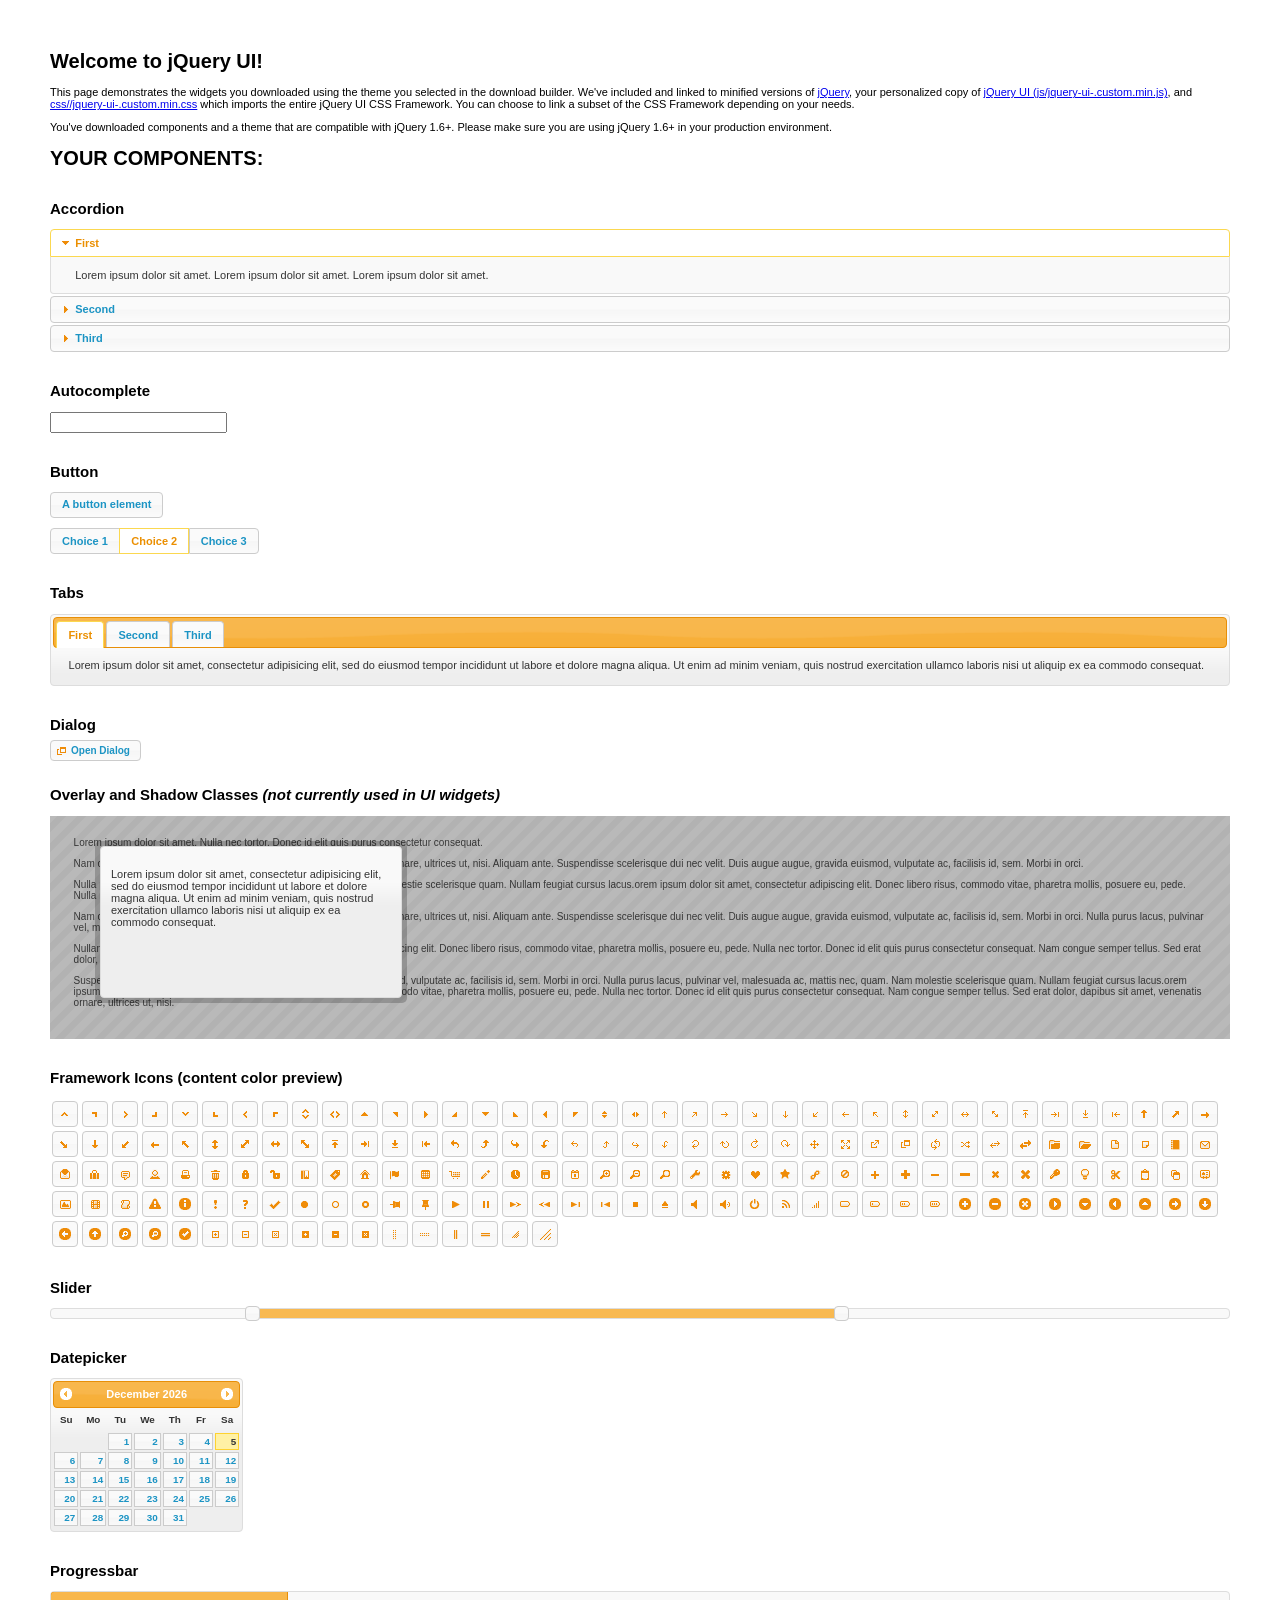
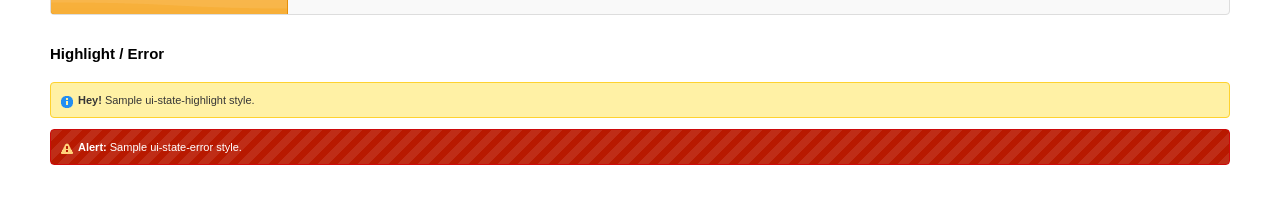
<file: SwishSwishForce/src/staticresources/jquery_ui_zip/index.html>
<!doctype html>
<html lang="us">
<head>
	<meta charset="utf-8">
	<title>jQuery UI Example Page</title>
	<link href="css/ui-lightness/jquery-ui-1.9.2.custom.css" rel="stylesheet">
	<script src="js/jquery-1.8.3.js"></script>
	<script src="js/jquery-ui-1.9.2.custom.js"></script>
	<script>
	$(function() {
		
		$( "#accordion" ).accordion();
		

		
		var availableTags = [
			"ActionScript",
			"AppleScript",
			"Asp",
			"BASIC",
			"C",
			"C++",
			"Clojure",
			"COBOL",
			"ColdFusion",
			"Erlang",
			"Fortran",
			"Groovy",
			"Haskell",
			"Java",
			"JavaScript",
			"Lisp",
			"Perl",
			"PHP",
			"Python",
			"Ruby",
			"Scala",
			"Scheme"
		];
		$( "#autocomplete" ).autocomplete({
			source: availableTags
		});
		

		
		$( "#button" ).button();
		$( "#radioset" ).buttonset();
		

		
		$( "#tabs" ).tabs();
		

		
		$( "#dialog" ).dialog({
			autoOpen: false,
			width: 400,
			buttons: [
				{
					text: "Ok",
					click: function() {
						$( this ).dialog( "close" );
					}
				},
				{
					text: "Cancel",
					click: function() {
						$( this ).dialog( "close" );
					}
				}
			]
		});

		// Link to open the dialog
		$( "#dialog-link" ).click(function( event ) {
			$( "#dialog" ).dialog( "open" );
			event.preventDefault();
		});
		

		
		$( "#datepicker" ).datepicker({
			inline: true
		});
		

		
		$( "#slider" ).slider({
			range: true,
			values: [ 17, 67 ]
		});
		

		
		$( "#progressbar" ).progressbar({
			value: 20
		});
		

		// Hover states on the static widgets
		$( "#dialog-link, #icons li" ).hover(
			function() {
				$( this ).addClass( "ui-state-hover" );
			},
			function() {
				$( this ).removeClass( "ui-state-hover" );
			}
		);
	});
	</script>
	<style>
	body{
		font: 62.5% "Trebuchet MS", sans-serif;
		margin: 50px;
	}
	.demoHeaders {
		margin-top: 2em;
	}
	#dialog-link {
		padding: .4em 1em .4em 20px;
		text-decoration: none;
		position: relative;
	}
	#dialog-link span.ui-icon {
		margin: 0 5px 0 0;
		position: absolute;
		left: .2em;
		top: 50%;
		margin-top: -8px;
	}
	#icons {
		margin: 0;
		padding: 0;
	}
	#icons li {
		margin: 2px;
		position: relative;
		padding: 4px 0;
		cursor: pointer;
		float: left;
		list-style: none;
	}
	#icons span.ui-icon {
		float: left;
		margin: 0 4px;
	}
	.fakewindowcontain .ui-widget-overlay {
		position: absolute;
	}
	</style>
</head>
<body>

<h1>Welcome to jQuery UI!</h1>

<div class="ui-widget">
	<p>This page demonstrates the widgets you downloaded using the theme you selected in the download builder. We've included and linked to minified versions of <a href="js/jquery-1.8.3.js">jQuery</a>, your personalized copy of <a href="js/jquery-ui-.custom.min.js">jQuery UI (js/jquery-ui-.custom.min.js)</a>, and <a href="css//jquery-ui-.custom.min.css">css//jquery-ui-.custom.min.css</a> which imports the entire jQuery UI CSS Framework. You can choose to link a subset of the CSS Framework depending on your needs. </p>
	<p>You've downloaded components and a theme that are compatible with jQuery 1.6+. Please make sure you are using jQuery 1.6+ in your production environment.</p>
</div>

<h1>YOUR COMPONENTS:</h1>


<!-- Accordion -->
<h2 class="demoHeaders">Accordion</h2>
<div id="accordion">
	<h3>First</h3>
	<div>Lorem ipsum dolor sit amet. Lorem ipsum dolor sit amet. Lorem ipsum dolor sit amet.</div>
	<h3>Second</h3>
	<div>Phasellus mattis tincidunt nibh.</div>
	<h3>Third</h3>
	<div>Nam dui erat, auctor a, dignissim quis.</div>
</div>



<!-- Autocomplete -->
<h2 class="demoHeaders">Autocomplete</h2>
<div>
	<input id="autocomplete" title="type &quot;a&quot;">
</div>



<!-- Button -->
<h2 class="demoHeaders">Button</h2>
<button id="button">A button element</button>
<form style="margin-top: 1em;">
	<div id="radioset">
		<input type="radio" id="radio1" name="radio"><label for="radio1">Choice 1</label>
		<input type="radio" id="radio2" name="radio" checked="checked"><label for="radio2">Choice 2</label>
		<input type="radio" id="radio3" name="radio"><label for="radio3">Choice 3</label>
	</div>
</form>



<!-- Tabs -->
<h2 class="demoHeaders">Tabs</h2>
<div id="tabs">
	<ul>
		<li><a href="#tabs-1">First</a></li>
		<li><a href="#tabs-2">Second</a></li>
		<li><a href="#tabs-3">Third</a></li>
	</ul>
	<div id="tabs-1">Lorem ipsum dolor sit amet, consectetur adipisicing elit, sed do eiusmod tempor incididunt ut labore et dolore magna aliqua. Ut enim ad minim veniam, quis nostrud exercitation ullamco laboris nisi ut aliquip ex ea commodo consequat.</div>
	<div id="tabs-2">Phasellus mattis tincidunt nibh. Cras orci urna, blandit id, pretium vel, aliquet ornare, felis. Maecenas scelerisque sem non nisl. Fusce sed lorem in enim dictum bibendum.</div>
	<div id="tabs-3">Nam dui erat, auctor a, dignissim quis, sollicitudin eu, felis. Pellentesque nisi urna, interdum eget, sagittis et, consequat vestibulum, lacus. Mauris porttitor ullamcorper augue.</div>
</div>



<!-- Dialog NOTE: Dialog is not generated by UI in this demo so it can be visually styled in themeroller-->
<h2 class="demoHeaders">Dialog</h2>
<p><a href="#" id="dialog-link" class="ui-state-default ui-corner-all"><span class="ui-icon ui-icon-newwin"></span>Open Dialog</a></p>

<h2 class="demoHeaders">Overlay and Shadow Classes <em>(not currently used in UI widgets)</em></h2>
<div style="position: relative; width: 96%; height: 200px; padding:1% 2%; overflow:hidden;" class="fakewindowcontain">
	<p>Lorem ipsum dolor sit amet,  Nulla nec tortor. Donec id elit quis purus consectetur consequat. </p><p>Nam congue semper tellus. Sed erat dolor, dapibus sit amet, venenatis ornare, ultrices ut, nisi. Aliquam ante. Suspendisse scelerisque dui nec velit. Duis augue augue, gravida euismod, vulputate ac, facilisis id, sem. Morbi in orci. </p><p>Nulla purus lacus, pulvinar vel, malesuada ac, mattis nec, quam. Nam molestie scelerisque quam. Nullam feugiat cursus lacus.orem ipsum dolor sit amet, consectetur adipiscing elit. Donec libero risus, commodo vitae, pharetra mollis, posuere eu, pede. Nulla nec tortor. Donec id elit quis purus consectetur consequat. </p><p>Nam congue semper tellus. Sed erat dolor, dapibus sit amet, venenatis ornare, ultrices ut, nisi. Aliquam ante. Suspendisse scelerisque dui nec velit. Duis augue augue, gravida euismod, vulputate ac, facilisis id, sem. Morbi in orci. Nulla purus lacus, pulvinar vel, malesuada ac, mattis nec, quam. Nam molestie scelerisque quam. </p><p>Nullam feugiat cursus lacus.orem ipsum dolor sit amet, consectetur adipiscing elit. Donec libero risus, commodo vitae, pharetra mollis, posuere eu, pede. Nulla nec tortor. Donec id elit quis purus consectetur consequat. Nam congue semper tellus. Sed erat dolor, dapibus sit amet, venenatis ornare, ultrices ut, nisi. Aliquam ante. </p><p>Suspendisse scelerisque dui nec velit. Duis augue augue, gravida euismod, vulputate ac, facilisis id, sem. Morbi in orci. Nulla purus lacus, pulvinar vel, malesuada ac, mattis nec, quam. Nam molestie scelerisque quam. Nullam feugiat cursus lacus.orem ipsum dolor sit amet, consectetur adipiscing elit. Donec libero risus, commodo vitae, pharetra mollis, posuere eu, pede. Nulla nec tortor. Donec id elit quis purus consectetur consequat. Nam congue semper tellus. Sed erat dolor, dapibus sit amet, venenatis ornare, ultrices ut, nisi. </p>

	<!-- ui-dialog -->
	<div class="ui-overlay"><div class="ui-widget-overlay"></div><div class="ui-widget-shadow ui-corner-all" style="width: 302px; height: 152px; position: absolute; left: 50px; top: 30px;"></div></div>
	<div style="position: absolute; width: 280px; height: 130px;left: 50px; top: 30px; padding: 10px;" class="ui-widget ui-widget-content ui-corner-all">
		<div class="ui-dialog-content ui-widget-content" style="background: none; border: 0;">
			<p>Lorem ipsum dolor sit amet, consectetur adipisicing elit, sed do eiusmod tempor incididunt ut labore et dolore magna aliqua. Ut enim ad minim veniam, quis nostrud exercitation ullamco laboris nisi ut aliquip ex ea commodo consequat.</p>
		</div>
	</div>

</div>

<!-- ui-dialog -->
<div id="dialog" title="Dialog Title">
	<p>Lorem ipsum dolor sit amet, consectetur adipisicing elit, sed do eiusmod tempor incididunt ut labore et dolore magna aliqua. Ut enim ad minim veniam, quis nostrud exercitation ullamco laboris nisi ut aliquip ex ea commodo consequat.</p>
</div>



<h2 class="demoHeaders">Framework Icons (content color preview)</h2>
<ul id="icons" class="ui-widget ui-helper-clearfix">
	<li class="ui-state-default ui-corner-all" title=".ui-icon-carat-1-n"><span class="ui-icon ui-icon-carat-1-n"></span></li>
	<li class="ui-state-default ui-corner-all" title=".ui-icon-carat-1-ne"><span class="ui-icon ui-icon-carat-1-ne"></span></li>
	<li class="ui-state-default ui-corner-all" title=".ui-icon-carat-1-e"><span class="ui-icon ui-icon-carat-1-e"></span></li>
	<li class="ui-state-default ui-corner-all" title=".ui-icon-carat-1-se"><span class="ui-icon ui-icon-carat-1-se"></span></li>
	<li class="ui-state-default ui-corner-all" title=".ui-icon-carat-1-s"><span class="ui-icon ui-icon-carat-1-s"></span></li>
	<li class="ui-state-default ui-corner-all" title=".ui-icon-carat-1-sw"><span class="ui-icon ui-icon-carat-1-sw"></span></li>
	<li class="ui-state-default ui-corner-all" title=".ui-icon-carat-1-w"><span class="ui-icon ui-icon-carat-1-w"></span></li>
	<li class="ui-state-default ui-corner-all" title=".ui-icon-carat-1-nw"><span class="ui-icon ui-icon-carat-1-nw"></span></li>
	<li class="ui-state-default ui-corner-all" title=".ui-icon-carat-2-n-s"><span class="ui-icon ui-icon-carat-2-n-s"></span></li>
	<li class="ui-state-default ui-corner-all" title=".ui-icon-carat-2-e-w"><span class="ui-icon ui-icon-carat-2-e-w"></span></li>
	<li class="ui-state-default ui-corner-all" title=".ui-icon-triangle-1-n"><span class="ui-icon ui-icon-triangle-1-n"></span></li>
	<li class="ui-state-default ui-corner-all" title=".ui-icon-triangle-1-ne"><span class="ui-icon ui-icon-triangle-1-ne"></span></li>
	<li class="ui-state-default ui-corner-all" title=".ui-icon-triangle-1-e"><span class="ui-icon ui-icon-triangle-1-e"></span></li>
	<li class="ui-state-default ui-corner-all" title=".ui-icon-triangle-1-se"><span class="ui-icon ui-icon-triangle-1-se"></span></li>
	<li class="ui-state-default ui-corner-all" title=".ui-icon-triangle-1-s"><span class="ui-icon ui-icon-triangle-1-s"></span></li>
	<li class="ui-state-default ui-corner-all" title=".ui-icon-triangle-1-sw"><span class="ui-icon ui-icon-triangle-1-sw"></span></li>
	<li class="ui-state-default ui-corner-all" title=".ui-icon-triangle-1-w"><span class="ui-icon ui-icon-triangle-1-w"></span></li>
	<li class="ui-state-default ui-corner-all" title=".ui-icon-triangle-1-nw"><span class="ui-icon ui-icon-triangle-1-nw"></span></li>
	<li class="ui-state-default ui-corner-all" title=".ui-icon-triangle-2-n-s"><span class="ui-icon ui-icon-triangle-2-n-s"></span></li>
	<li class="ui-state-default ui-corner-all" title=".ui-icon-triangle-2-e-w"><span class="ui-icon ui-icon-triangle-2-e-w"></span></li>
	<li class="ui-state-default ui-corner-all" title=".ui-icon-arrow-1-n"><span class="ui-icon ui-icon-arrow-1-n"></span></li>
	<li class="ui-state-default ui-corner-all" title=".ui-icon-arrow-1-ne"><span class="ui-icon ui-icon-arrow-1-ne"></span></li>
	<li class="ui-state-default ui-corner-all" title=".ui-icon-arrow-1-e"><span class="ui-icon ui-icon-arrow-1-e"></span></li>
	<li class="ui-state-default ui-corner-all" title=".ui-icon-arrow-1-se"><span class="ui-icon ui-icon-arrow-1-se"></span></li>
	<li class="ui-state-default ui-corner-all" title=".ui-icon-arrow-1-s"><span class="ui-icon ui-icon-arrow-1-s"></span></li>
	<li class="ui-state-default ui-corner-all" title=".ui-icon-arrow-1-sw"><span class="ui-icon ui-icon-arrow-1-sw"></span></li>
	<li class="ui-state-default ui-corner-all" title=".ui-icon-arrow-1-w"><span class="ui-icon ui-icon-arrow-1-w"></span></li>
	<li class="ui-state-default ui-corner-all" title=".ui-icon-arrow-1-nw"><span class="ui-icon ui-icon-arrow-1-nw"></span></li>
	<li class="ui-state-default ui-corner-all" title=".ui-icon-arrow-2-n-s"><span class="ui-icon ui-icon-arrow-2-n-s"></span></li>
	<li class="ui-state-default ui-corner-all" title=".ui-icon-arrow-2-ne-sw"><span class="ui-icon ui-icon-arrow-2-ne-sw"></span></li>
	<li class="ui-state-default ui-corner-all" title=".ui-icon-arrow-2-e-w"><span class="ui-icon ui-icon-arrow-2-e-w"></span></li>
	<li class="ui-state-default ui-corner-all" title=".ui-icon-arrow-2-se-nw"><span class="ui-icon ui-icon-arrow-2-se-nw"></span></li>
	<li class="ui-state-default ui-corner-all" title=".ui-icon-arrowstop-1-n"><span class="ui-icon ui-icon-arrowstop-1-n"></span></li>
	<li class="ui-state-default ui-corner-all" title=".ui-icon-arrowstop-1-e"><span class="ui-icon ui-icon-arrowstop-1-e"></span></li>
	<li class="ui-state-default ui-corner-all" title=".ui-icon-arrowstop-1-s"><span class="ui-icon ui-icon-arrowstop-1-s"></span></li>
	<li class="ui-state-default ui-corner-all" title=".ui-icon-arrowstop-1-w"><span class="ui-icon ui-icon-arrowstop-1-w"></span></li>
	<li class="ui-state-default ui-corner-all" title=".ui-icon-arrowthick-1-n"><span class="ui-icon ui-icon-arrowthick-1-n"></span></li>
	<li class="ui-state-default ui-corner-all" title=".ui-icon-arrowthick-1-ne"><span class="ui-icon ui-icon-arrowthick-1-ne"></span></li>
	<li class="ui-state-default ui-corner-all" title=".ui-icon-arrowthick-1-e"><span class="ui-icon ui-icon-arrowthick-1-e"></span></li>
	<li class="ui-state-default ui-corner-all" title=".ui-icon-arrowthick-1-se"><span class="ui-icon ui-icon-arrowthick-1-se"></span></li>
	<li class="ui-state-default ui-corner-all" title=".ui-icon-arrowthick-1-s"><span class="ui-icon ui-icon-arrowthick-1-s"></span></li>
	<li class="ui-state-default ui-corner-all" title=".ui-icon-arrowthick-1-sw"><span class="ui-icon ui-icon-arrowthick-1-sw"></span></li>
	<li class="ui-state-default ui-corner-all" title=".ui-icon-arrowthick-1-w"><span class="ui-icon ui-icon-arrowthick-1-w"></span></li>
	<li class="ui-state-default ui-corner-all" title=".ui-icon-arrowthick-1-nw"><span class="ui-icon ui-icon-arrowthick-1-nw"></span></li>
	<li class="ui-state-default ui-corner-all" title=".ui-icon-arrowthick-2-n-s"><span class="ui-icon ui-icon-arrowthick-2-n-s"></span></li>
	<li class="ui-state-default ui-corner-all" title=".ui-icon-arrowthick-2-ne-sw"><span class="ui-icon ui-icon-arrowthick-2-ne-sw"></span></li>
	<li class="ui-state-default ui-corner-all" title=".ui-icon-arrowthick-2-e-w"><span class="ui-icon ui-icon-arrowthick-2-e-w"></span></li>
	<li class="ui-state-default ui-corner-all" title=".ui-icon-arrowthick-2-se-nw"><span class="ui-icon ui-icon-arrowthick-2-se-nw"></span></li>
	<li class="ui-state-default ui-corner-all" title=".ui-icon-arrowthickstop-1-n"><span class="ui-icon ui-icon-arrowthickstop-1-n"></span></li>
	<li class="ui-state-default ui-corner-all" title=".ui-icon-arrowthickstop-1-e"><span class="ui-icon ui-icon-arrowthickstop-1-e"></span></li>
	<li class="ui-state-default ui-corner-all" title=".ui-icon-arrowthickstop-1-s"><span class="ui-icon ui-icon-arrowthickstop-1-s"></span></li>
	<li class="ui-state-default ui-corner-all" title=".ui-icon-arrowthickstop-1-w"><span class="ui-icon ui-icon-arrowthickstop-1-w"></span></li>
	<li class="ui-state-default ui-corner-all" title=".ui-icon-arrowreturnthick-1-w"><span class="ui-icon ui-icon-arrowreturnthick-1-w"></span></li>
	<li class="ui-state-default ui-corner-all" title=".ui-icon-arrowreturnthick-1-n"><span class="ui-icon ui-icon-arrowreturnthick-1-n"></span></li>
	<li class="ui-state-default ui-corner-all" title=".ui-icon-arrowreturnthick-1-e"><span class="ui-icon ui-icon-arrowreturnthick-1-e"></span></li>
	<li class="ui-state-default ui-corner-all" title=".ui-icon-arrowreturnthick-1-s"><span class="ui-icon ui-icon-arrowreturnthick-1-s"></span></li>
	<li class="ui-state-default ui-corner-all" title=".ui-icon-arrowreturn-1-w"><span class="ui-icon ui-icon-arrowreturn-1-w"></span></li>
	<li class="ui-state-default ui-corner-all" title=".ui-icon-arrowreturn-1-n"><span class="ui-icon ui-icon-arrowreturn-1-n"></span></li>
	<li class="ui-state-default ui-corner-all" title=".ui-icon-arrowreturn-1-e"><span class="ui-icon ui-icon-arrowreturn-1-e"></span></li>
	<li class="ui-state-default ui-corner-all" title=".ui-icon-arrowreturn-1-s"><span class="ui-icon ui-icon-arrowreturn-1-s"></span></li>
	<li class="ui-state-default ui-corner-all" title=".ui-icon-arrowrefresh-1-w"><span class="ui-icon ui-icon-arrowrefresh-1-w"></span></li>
	<li class="ui-state-default ui-corner-all" title=".ui-icon-arrowrefresh-1-n"><span class="ui-icon ui-icon-arrowrefresh-1-n"></span></li>
	<li class="ui-state-default ui-corner-all" title=".ui-icon-arrowrefresh-1-e"><span class="ui-icon ui-icon-arrowrefresh-1-e"></span></li>
	<li class="ui-state-default ui-corner-all" title=".ui-icon-arrowrefresh-1-s"><span class="ui-icon ui-icon-arrowrefresh-1-s"></span></li>
	<li class="ui-state-default ui-corner-all" title=".ui-icon-arrow-4"><span class="ui-icon ui-icon-arrow-4"></span></li>
	<li class="ui-state-default ui-corner-all" title=".ui-icon-arrow-4-diag"><span class="ui-icon ui-icon-arrow-4-diag"></span></li>
	<li class="ui-state-default ui-corner-all" title=".ui-icon-extlink"><span class="ui-icon ui-icon-extlink"></span></li>
	<li class="ui-state-default ui-corner-all" title=".ui-icon-newwin"><span class="ui-icon ui-icon-newwin"></span></li>
	<li class="ui-state-default ui-corner-all" title=".ui-icon-refresh"><span class="ui-icon ui-icon-refresh"></span></li>
	<li class="ui-state-default ui-corner-all" title=".ui-icon-shuffle"><span class="ui-icon ui-icon-shuffle"></span></li>
	<li class="ui-state-default ui-corner-all" title=".ui-icon-transfer-e-w"><span class="ui-icon ui-icon-transfer-e-w"></span></li>
	<li class="ui-state-default ui-corner-all" title=".ui-icon-transferthick-e-w"><span class="ui-icon ui-icon-transferthick-e-w"></span></li>
	<li class="ui-state-default ui-corner-all" title=".ui-icon-folder-collapsed"><span class="ui-icon ui-icon-folder-collapsed"></span></li>
	<li class="ui-state-default ui-corner-all" title=".ui-icon-folder-open"><span class="ui-icon ui-icon-folder-open"></span></li>
	<li class="ui-state-default ui-corner-all" title=".ui-icon-document"><span class="ui-icon ui-icon-document"></span></li>
	<li class="ui-state-default ui-corner-all" title=".ui-icon-document-b"><span class="ui-icon ui-icon-document-b"></span></li>
	<li class="ui-state-default ui-corner-all" title=".ui-icon-note"><span class="ui-icon ui-icon-note"></span></li>
	<li class="ui-state-default ui-corner-all" title=".ui-icon-mail-closed"><span class="ui-icon ui-icon-mail-closed"></span></li>
	<li class="ui-state-default ui-corner-all" title=".ui-icon-mail-open"><span class="ui-icon ui-icon-mail-open"></span></li>
	<li class="ui-state-default ui-corner-all" title=".ui-icon-suitcase"><span class="ui-icon ui-icon-suitcase"></span></li>
	<li class="ui-state-default ui-corner-all" title=".ui-icon-comment"><span class="ui-icon ui-icon-comment"></span></li>
	<li class="ui-state-default ui-corner-all" title=".ui-icon-person"><span class="ui-icon ui-icon-person"></span></li>
	<li class="ui-state-default ui-corner-all" title=".ui-icon-print"><span class="ui-icon ui-icon-print"></span></li>
	<li class="ui-state-default ui-corner-all" title=".ui-icon-trash"><span class="ui-icon ui-icon-trash"></span></li>
	<li class="ui-state-default ui-corner-all" title=".ui-icon-locked"><span class="ui-icon ui-icon-locked"></span></li>
	<li class="ui-state-default ui-corner-all" title=".ui-icon-unlocked"><span class="ui-icon ui-icon-unlocked"></span></li>
	<li class="ui-state-default ui-corner-all" title=".ui-icon-bookmark"><span class="ui-icon ui-icon-bookmark"></span></li>
	<li class="ui-state-default ui-corner-all" title=".ui-icon-tag"><span class="ui-icon ui-icon-tag"></span></li>
	<li class="ui-state-default ui-corner-all" title=".ui-icon-home"><span class="ui-icon ui-icon-home"></span></li>
	<li class="ui-state-default ui-corner-all" title=".ui-icon-flag"><span class="ui-icon ui-icon-flag"></span></li>
	<li class="ui-state-default ui-corner-all" title=".ui-icon-calculator"><span class="ui-icon ui-icon-calculator"></span></li>
	<li class="ui-state-default ui-corner-all" title=".ui-icon-cart"><span class="ui-icon ui-icon-cart"></span></li>
	<li class="ui-state-default ui-corner-all" title=".ui-icon-pencil"><span class="ui-icon ui-icon-pencil"></span></li>
	<li class="ui-state-default ui-corner-all" title=".ui-icon-clock"><span class="ui-icon ui-icon-clock"></span></li>
	<li class="ui-state-default ui-corner-all" title=".ui-icon-disk"><span class="ui-icon ui-icon-disk"></span></li>
	<li class="ui-state-default ui-corner-all" title=".ui-icon-calendar"><span class="ui-icon ui-icon-calendar"></span></li>
	<li class="ui-state-default ui-corner-all" title=".ui-icon-zoomin"><span class="ui-icon ui-icon-zoomin"></span></li>
	<li class="ui-state-default ui-corner-all" title=".ui-icon-zoomout"><span class="ui-icon ui-icon-zoomout"></span></li>
	<li class="ui-state-default ui-corner-all" title=".ui-icon-search"><span class="ui-icon ui-icon-search"></span></li>
	<li class="ui-state-default ui-corner-all" title=".ui-icon-wrench"><span class="ui-icon ui-icon-wrench"></span></li>
	<li class="ui-state-default ui-corner-all" title=".ui-icon-gear"><span class="ui-icon ui-icon-gear"></span></li>
	<li class="ui-state-default ui-corner-all" title=".ui-icon-heart"><span class="ui-icon ui-icon-heart"></span></li>
	<li class="ui-state-default ui-corner-all" title=".ui-icon-star"><span class="ui-icon ui-icon-star"></span></li>
	<li class="ui-state-default ui-corner-all" title=".ui-icon-link"><span class="ui-icon ui-icon-link"></span></li>
	<li class="ui-state-default ui-corner-all" title=".ui-icon-cancel"><span class="ui-icon ui-icon-cancel"></span></li>
	<li class="ui-state-default ui-corner-all" title=".ui-icon-plus"><span class="ui-icon ui-icon-plus"></span></li>
	<li class="ui-state-default ui-corner-all" title=".ui-icon-plusthick"><span class="ui-icon ui-icon-plusthick"></span></li>
	<li class="ui-state-default ui-corner-all" title=".ui-icon-minus"><span class="ui-icon ui-icon-minus"></span></li>
	<li class="ui-state-default ui-corner-all" title=".ui-icon-minusthick"><span class="ui-icon ui-icon-minusthick"></span></li>
	<li class="ui-state-default ui-corner-all" title=".ui-icon-close"><span class="ui-icon ui-icon-close"></span></li>
	<li class="ui-state-default ui-corner-all" title=".ui-icon-closethick"><span class="ui-icon ui-icon-closethick"></span></li>
	<li class="ui-state-default ui-corner-all" title=".ui-icon-key"><span class="ui-icon ui-icon-key"></span></li>
	<li class="ui-state-default ui-corner-all" title=".ui-icon-lightbulb"><span class="ui-icon ui-icon-lightbulb"></span></li>
	<li class="ui-state-default ui-corner-all" title=".ui-icon-scissors"><span class="ui-icon ui-icon-scissors"></span></li>
	<li class="ui-state-default ui-corner-all" title=".ui-icon-clipboard"><span class="ui-icon ui-icon-clipboard"></span></li>
	<li class="ui-state-default ui-corner-all" title=".ui-icon-copy"><span class="ui-icon ui-icon-copy"></span></li>
	<li class="ui-state-default ui-corner-all" title=".ui-icon-contact"><span class="ui-icon ui-icon-contact"></span></li>
	<li class="ui-state-default ui-corner-all" title=".ui-icon-image"><span class="ui-icon ui-icon-image"></span></li>
	<li class="ui-state-default ui-corner-all" title=".ui-icon-video"><span class="ui-icon ui-icon-video"></span></li>
	<li class="ui-state-default ui-corner-all" title=".ui-icon-script"><span class="ui-icon ui-icon-script"></span></li>
	<li class="ui-state-default ui-corner-all" title=".ui-icon-alert"><span class="ui-icon ui-icon-alert"></span></li>
	<li class="ui-state-default ui-corner-all" title=".ui-icon-info"><span class="ui-icon ui-icon-info"></span></li>
	<li class="ui-state-default ui-corner-all" title=".ui-icon-notice"><span class="ui-icon ui-icon-notice"></span></li>
	<li class="ui-state-default ui-corner-all" title=".ui-icon-help"><span class="ui-icon ui-icon-help"></span></li>
	<li class="ui-state-default ui-corner-all" title=".ui-icon-check"><span class="ui-icon ui-icon-check"></span></li>
	<li class="ui-state-default ui-corner-all" title=".ui-icon-bullet"><span class="ui-icon ui-icon-bullet"></span></li>
	<li class="ui-state-default ui-corner-all" title=".ui-icon-radio-off"><span class="ui-icon ui-icon-radio-off"></span></li>
	<li class="ui-state-default ui-corner-all" title=".ui-icon-radio-on"><span class="ui-icon ui-icon-radio-on"></span></li>
	<li class="ui-state-default ui-corner-all" title=".ui-icon-pin-w"><span class="ui-icon ui-icon-pin-w"></span></li>
	<li class="ui-state-default ui-corner-all" title=".ui-icon-pin-s"><span class="ui-icon ui-icon-pin-s"></span></li>
	<li class="ui-state-default ui-corner-all" title=".ui-icon-play"><span class="ui-icon ui-icon-play"></span></li>
	<li class="ui-state-default ui-corner-all" title=".ui-icon-pause"><span class="ui-icon ui-icon-pause"></span></li>
	<li class="ui-state-default ui-corner-all" title=".ui-icon-seek-next"><span class="ui-icon ui-icon-seek-next"></span></li>
	<li class="ui-state-default ui-corner-all" title=".ui-icon-seek-prev"><span class="ui-icon ui-icon-seek-prev"></span></li>
	<li class="ui-state-default ui-corner-all" title=".ui-icon-seek-end"><span class="ui-icon ui-icon-seek-end"></span></li>
	<li class="ui-state-default ui-corner-all" title=".ui-icon-seek-first"><span class="ui-icon ui-icon-seek-first"></span></li>
	<li class="ui-state-default ui-corner-all" title=".ui-icon-stop"><span class="ui-icon ui-icon-stop"></span></li>
	<li class="ui-state-default ui-corner-all" title=".ui-icon-eject"><span class="ui-icon ui-icon-eject"></span></li>
	<li class="ui-state-default ui-corner-all" title=".ui-icon-volume-off"><span class="ui-icon ui-icon-volume-off"></span></li>
	<li class="ui-state-default ui-corner-all" title=".ui-icon-volume-on"><span class="ui-icon ui-icon-volume-on"></span></li>
	<li class="ui-state-default ui-corner-all" title=".ui-icon-power"><span class="ui-icon ui-icon-power"></span></li>
	<li class="ui-state-default ui-corner-all" title=".ui-icon-signal-diag"><span class="ui-icon ui-icon-signal-diag"></span></li>
	<li class="ui-state-default ui-corner-all" title=".ui-icon-signal"><span class="ui-icon ui-icon-signal"></span></li>
	<li class="ui-state-default ui-corner-all" title=".ui-icon-battery-0"><span class="ui-icon ui-icon-battery-0"></span></li>
	<li class="ui-state-default ui-corner-all" title=".ui-icon-battery-1"><span class="ui-icon ui-icon-battery-1"></span></li>
	<li class="ui-state-default ui-corner-all" title=".ui-icon-battery-2"><span class="ui-icon ui-icon-battery-2"></span></li>
	<li class="ui-state-default ui-corner-all" title=".ui-icon-battery-3"><span class="ui-icon ui-icon-battery-3"></span></li>
	<li class="ui-state-default ui-corner-all" title=".ui-icon-circle-plus"><span class="ui-icon ui-icon-circle-plus"></span></li>
	<li class="ui-state-default ui-corner-all" title=".ui-icon-circle-minus"><span class="ui-icon ui-icon-circle-minus"></span></li>
	<li class="ui-state-default ui-corner-all" title=".ui-icon-circle-close"><span class="ui-icon ui-icon-circle-close"></span></li>
	<li class="ui-state-default ui-corner-all" title=".ui-icon-circle-triangle-e"><span class="ui-icon ui-icon-circle-triangle-e"></span></li>
	<li class="ui-state-default ui-corner-all" title=".ui-icon-circle-triangle-s"><span class="ui-icon ui-icon-circle-triangle-s"></span></li>
	<li class="ui-state-default ui-corner-all" title=".ui-icon-circle-triangle-w"><span class="ui-icon ui-icon-circle-triangle-w"></span></li>
	<li class="ui-state-default ui-corner-all" title=".ui-icon-circle-triangle-n"><span class="ui-icon ui-icon-circle-triangle-n"></span></li>
	<li class="ui-state-default ui-corner-all" title=".ui-icon-circle-arrow-e"><span class="ui-icon ui-icon-circle-arrow-e"></span></li>
	<li class="ui-state-default ui-corner-all" title=".ui-icon-circle-arrow-s"><span class="ui-icon ui-icon-circle-arrow-s"></span></li>
	<li class="ui-state-default ui-corner-all" title=".ui-icon-circle-arrow-w"><span class="ui-icon ui-icon-circle-arrow-w"></span></li>
	<li class="ui-state-default ui-corner-all" title=".ui-icon-circle-arrow-n"><span class="ui-icon ui-icon-circle-arrow-n"></span></li>
	<li class="ui-state-default ui-corner-all" title=".ui-icon-circle-zoomin"><span class="ui-icon ui-icon-circle-zoomin"></span></li>
	<li class="ui-state-default ui-corner-all" title=".ui-icon-circle-zoomout"><span class="ui-icon ui-icon-circle-zoomout"></span></li>
	<li class="ui-state-default ui-corner-all" title=".ui-icon-circle-check"><span class="ui-icon ui-icon-circle-check"></span></li>
	<li class="ui-state-default ui-corner-all" title=".ui-icon-circlesmall-plus"><span class="ui-icon ui-icon-circlesmall-plus"></span></li>
	<li class="ui-state-default ui-corner-all" title=".ui-icon-circlesmall-minus"><span class="ui-icon ui-icon-circlesmall-minus"></span></li>
	<li class="ui-state-default ui-corner-all" title=".ui-icon-circlesmall-close"><span class="ui-icon ui-icon-circlesmall-close"></span></li>
	<li class="ui-state-default ui-corner-all" title=".ui-icon-squaresmall-plus"><span class="ui-icon ui-icon-squaresmall-plus"></span></li>
	<li class="ui-state-default ui-corner-all" title=".ui-icon-squaresmall-minus"><span class="ui-icon ui-icon-squaresmall-minus"></span></li>
	<li class="ui-state-default ui-corner-all" title=".ui-icon-squaresmall-close"><span class="ui-icon ui-icon-squaresmall-close"></span></li>
	<li class="ui-state-default ui-corner-all" title=".ui-icon-grip-dotted-vertical"><span class="ui-icon ui-icon-grip-dotted-vertical"></span></li>
	<li class="ui-state-default ui-corner-all" title=".ui-icon-grip-dotted-horizontal"><span class="ui-icon ui-icon-grip-dotted-horizontal"></span></li>
	<li class="ui-state-default ui-corner-all" title=".ui-icon-grip-solid-vertical"><span class="ui-icon ui-icon-grip-solid-vertical"></span></li>
	<li class="ui-state-default ui-corner-all" title=".ui-icon-grip-solid-horizontal"><span class="ui-icon ui-icon-grip-solid-horizontal"></span></li>
	<li class="ui-state-default ui-corner-all" title=".ui-icon-gripsmall-diagonal-se"><span class="ui-icon ui-icon-gripsmall-diagonal-se"></span></li>
	<li class="ui-state-default ui-corner-all" title=".ui-icon-grip-diagonal-se"><span class="ui-icon ui-icon-grip-diagonal-se"></span></li>
</ul>


<!-- Slider -->
<h2 class="demoHeaders">Slider</h2>
<div id="slider"></div>



<!-- Datepicker -->
<h2 class="demoHeaders">Datepicker</h2>
<div id="datepicker"></div>



<!-- Progressbar -->
<h2 class="demoHeaders">Progressbar</h2>
<div id="progressbar"></div>


<!-- Highlight / Error -->
<h2 class="demoHeaders">Highlight / Error</h2>
<div class="ui-widget">
	<div class="ui-state-highlight ui-corner-all" style="margin-top: 20px; padding: 0 .7em;">
		<p><span class="ui-icon ui-icon-info" style="float: left; margin-right: .3em;"></span>
		<strong>Hey!</strong> Sample ui-state-highlight style.</p>
	</div>
</div>
<br>
<div class="ui-widget">
	<div class="ui-state-error ui-corner-all" style="padding: 0 .7em;">
		<p><span class="ui-icon ui-icon-alert" style="float: left; margin-right: .3em;"></span>
		<strong>Alert:</strong> Sample ui-state-error style.</p>
	</div>
</div>

</body>
</html>
</file>
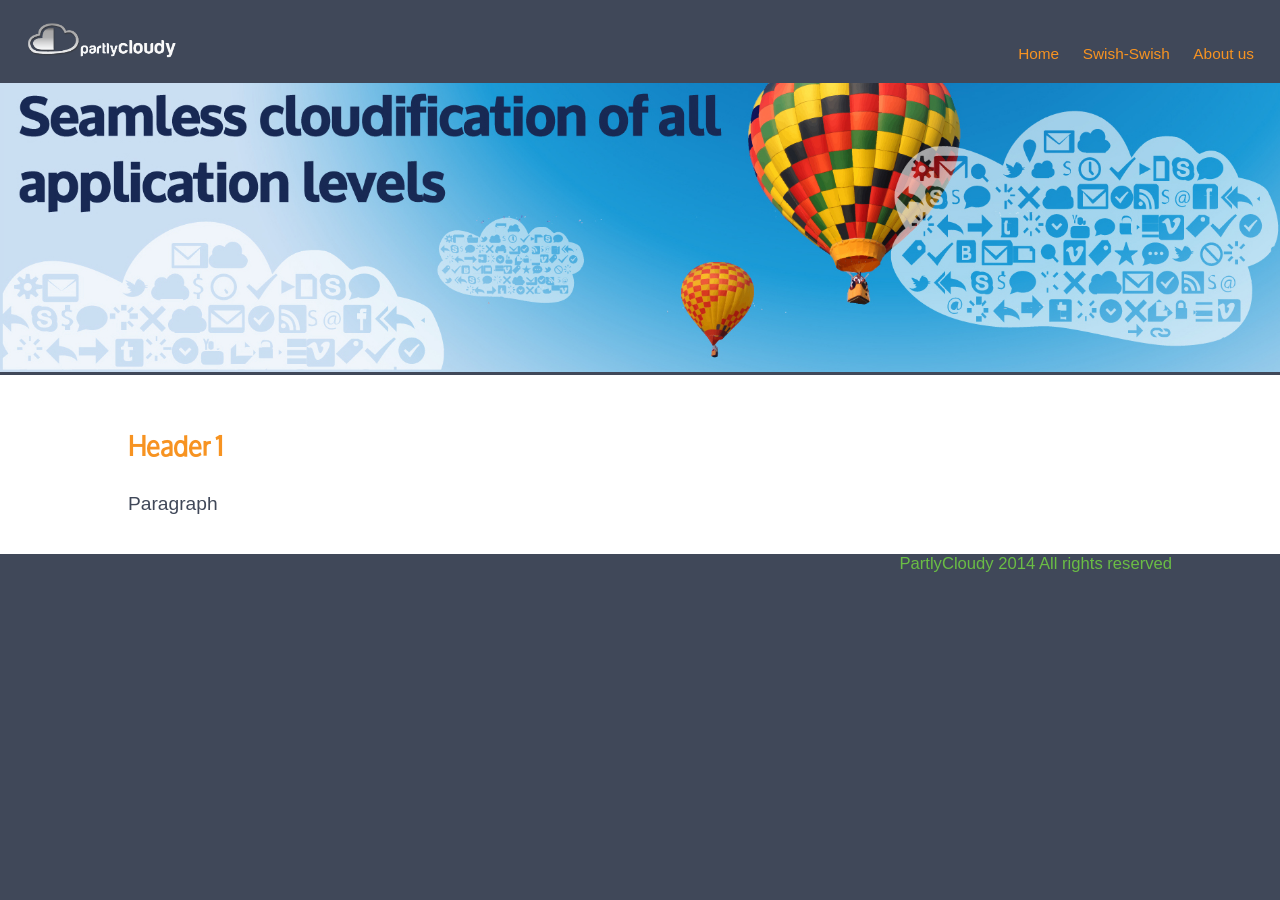
<file: SwishSwishHeroku/src/main/webapp/static/partlycloudy/index.html>
<!DOCTYPE html>
<html>
<head>

    <title>PartlyCloudy</title>


    <meta charset="UTF-8">



    <meta name="viewport" content="width=device-width">

    <link href="styles.css" rel="stylesheet" type="text/css">



<body>
<div id="container">

    <header>


        <img src="images/Logo1.png">

        <ul>
            <li><a href="index.html">Home</a></li>
            <li><a href="swishSwish.html">Swish-Swish</a></li>
            <li><a href="aboutUs.html">About us</a></li>
        </ul>

    </header>

    <img id="banner" src="images/banner.jpg" alt="banner">

    <div id="container1">


            <h1>Header 1</h1>
            <p>Paragraph
            </p>
     </div>

</div>

<footer>
    PartlyCloudy 2014 All rights reserved
</footer>
</body>
</html>
</file>
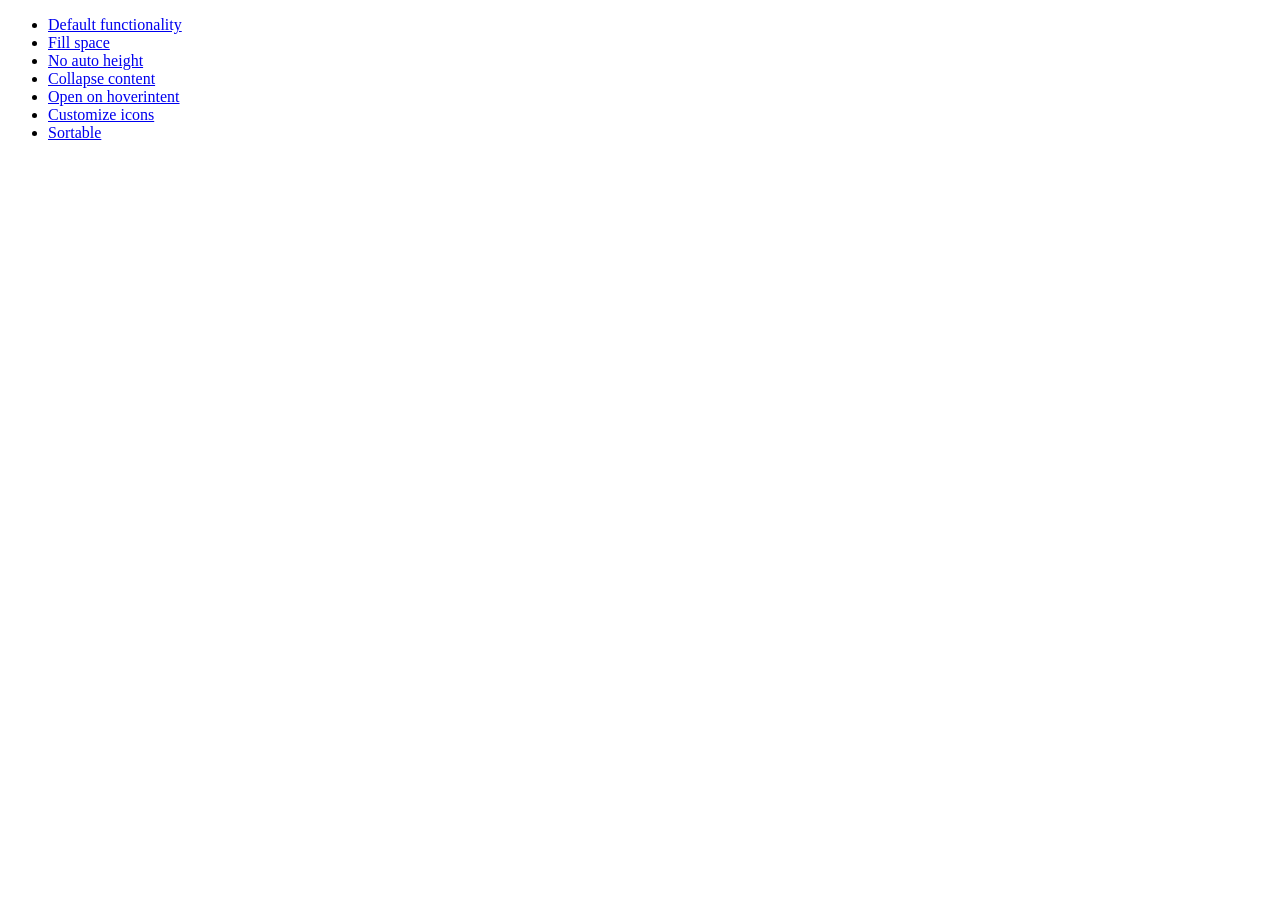
<file: SwishSwishForce/src/staticresources/jquery_ui_zip/development-bundle/demos/accordion/index.html>
<!doctype html>
<html lang="en">
<head>
	<meta charset="utf-8">
	<title>jQuery UI Accordion Demos</title>
</head>
<body>

<ul>
	<li><a href="default.html">Default functionality</a></li>
	<li><a href="fillspace.html">Fill space</a></li>
	<li><a href="no-auto-height.html">No auto height</a></li>
	<li><a href="collapsible.html">Collapse content</a></li>
	<li><a href="hoverintent.html">Open on hoverintent</a></li>
	<li><a href="custom-icons.html">Customize icons</a></li>
	<li><a href="sortable.html">Sortable</a></li>
</ul>

</body>
</html>
</file>
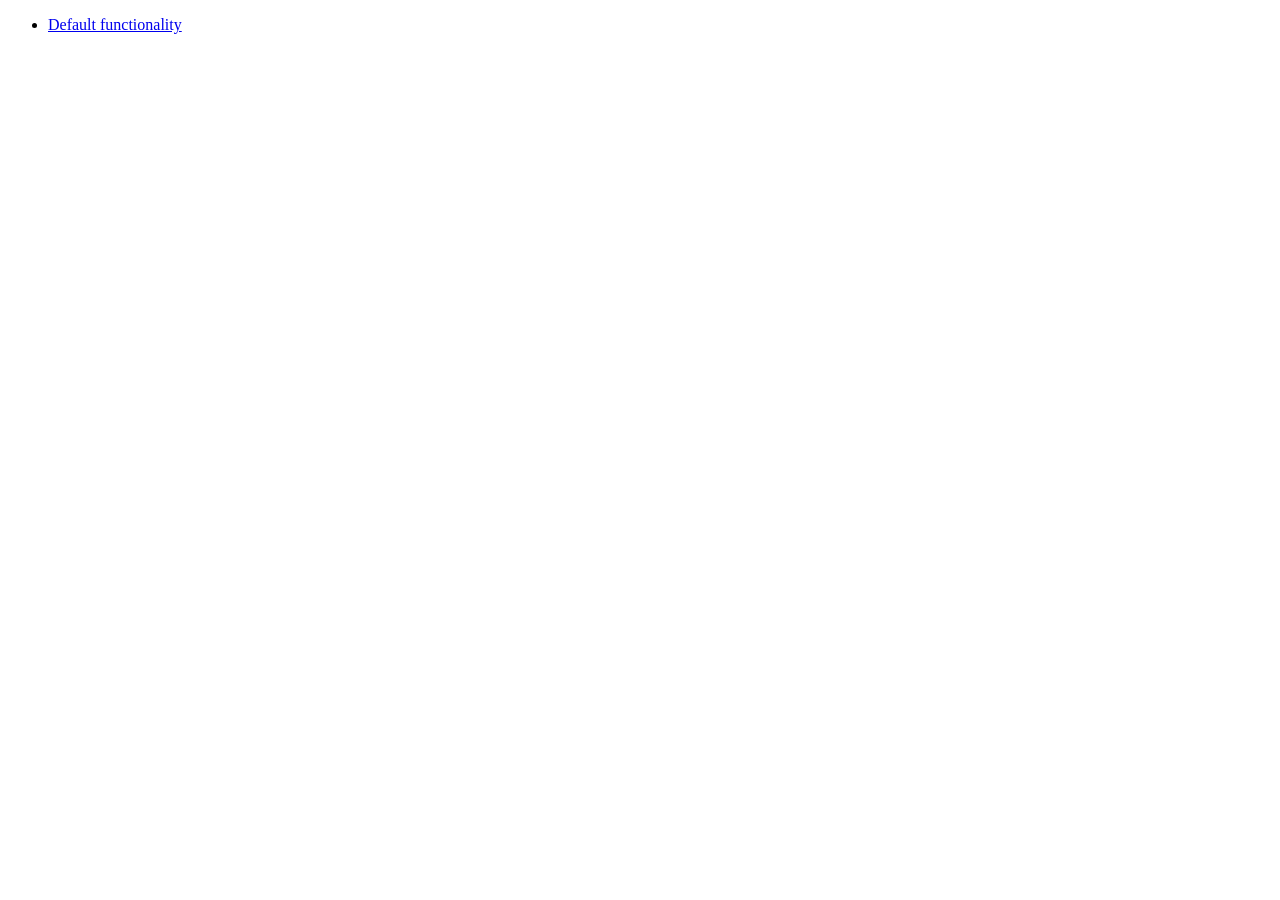
<file: SwishSwishForce/src/staticresources/jquery_ui_zip/development-bundle/demos/addClass/index.html>
<!doctype html>
<html lang="en">
<head>
	<meta charset="utf-8">
	<title>jQuery UI Effects Demos</title>
</head>
<body>

<ul>
	<li><a href="default.html">Default functionality</a></li>
</ul>

</body>
</html>
</file>
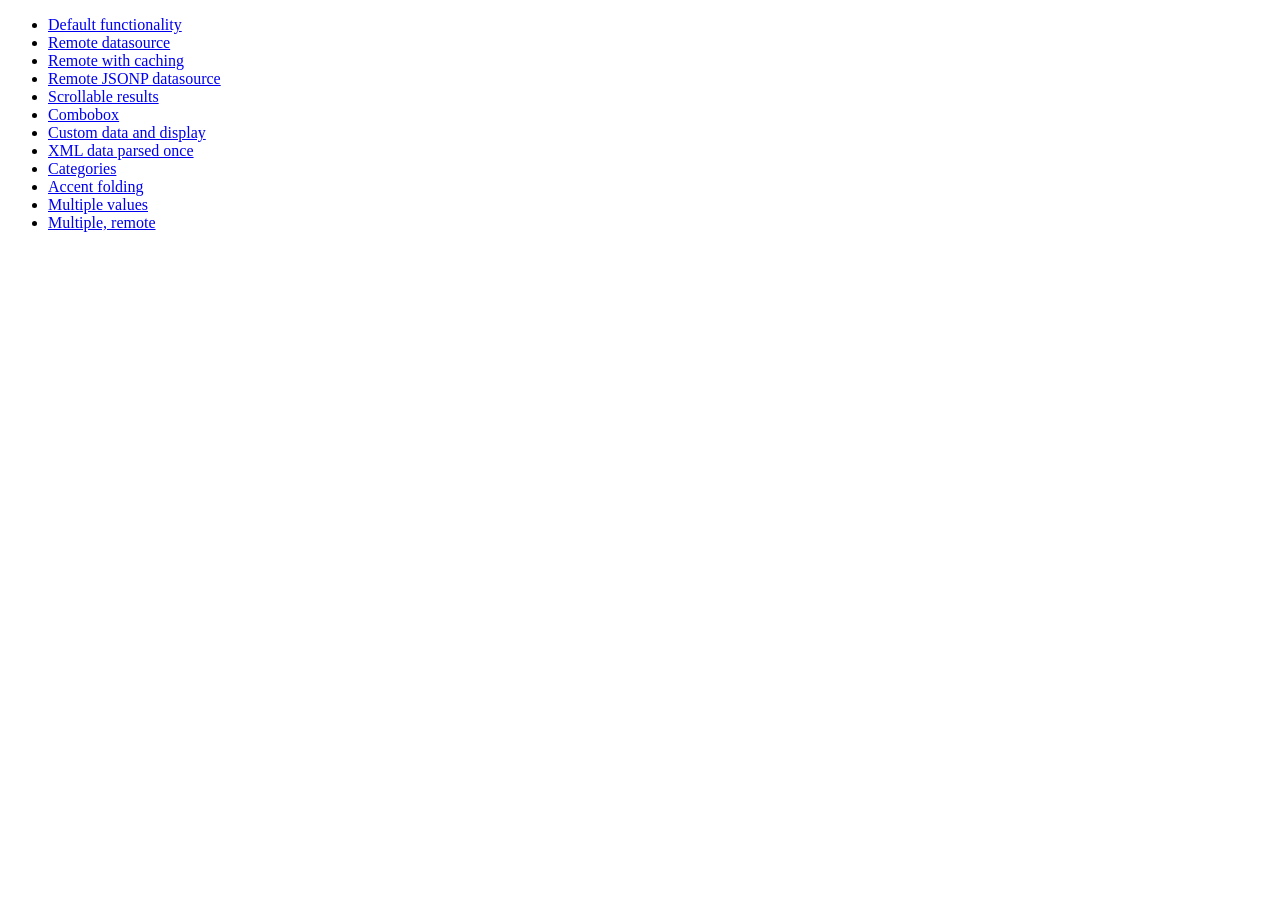
<file: SwishSwishForce/src/staticresources/jquery_ui_zip/development-bundle/demos/autocomplete/index.html>
<!doctype html>
<html lang="en">
<head>
	<meta charset="utf-8">
	<title>jQuery UI Autocomplete Demos</title>
</head>
<body>

<ul>
	<li><a href="default.html">Default functionality</a></li>
	<li><a href="remote.html">Remote datasource</a></li>
	<li><a href="remote-with-cache.html">Remote with caching</a></li>
	<li><a href="remote-jsonp.html">Remote JSONP datasource</a></li>
	<li><a href="maxheight.html">Scrollable results</a></li>
	<li><a href="combobox.html">Combobox</a></li>
	<li><a href="custom-data.html">Custom data and display</a></li>
	<li><a href="xml.html">XML data parsed once</a></li>
	<li><a href="categories.html">Categories</a></li>
	<li><a href="folding.html">Accent folding</a></li>
	<li><a href="multiple.html">Multiple values</a></li>
	<li><a href="multiple-remote.html">Multiple, remote</a></li>
</ul>

</body>
</html>
</file>
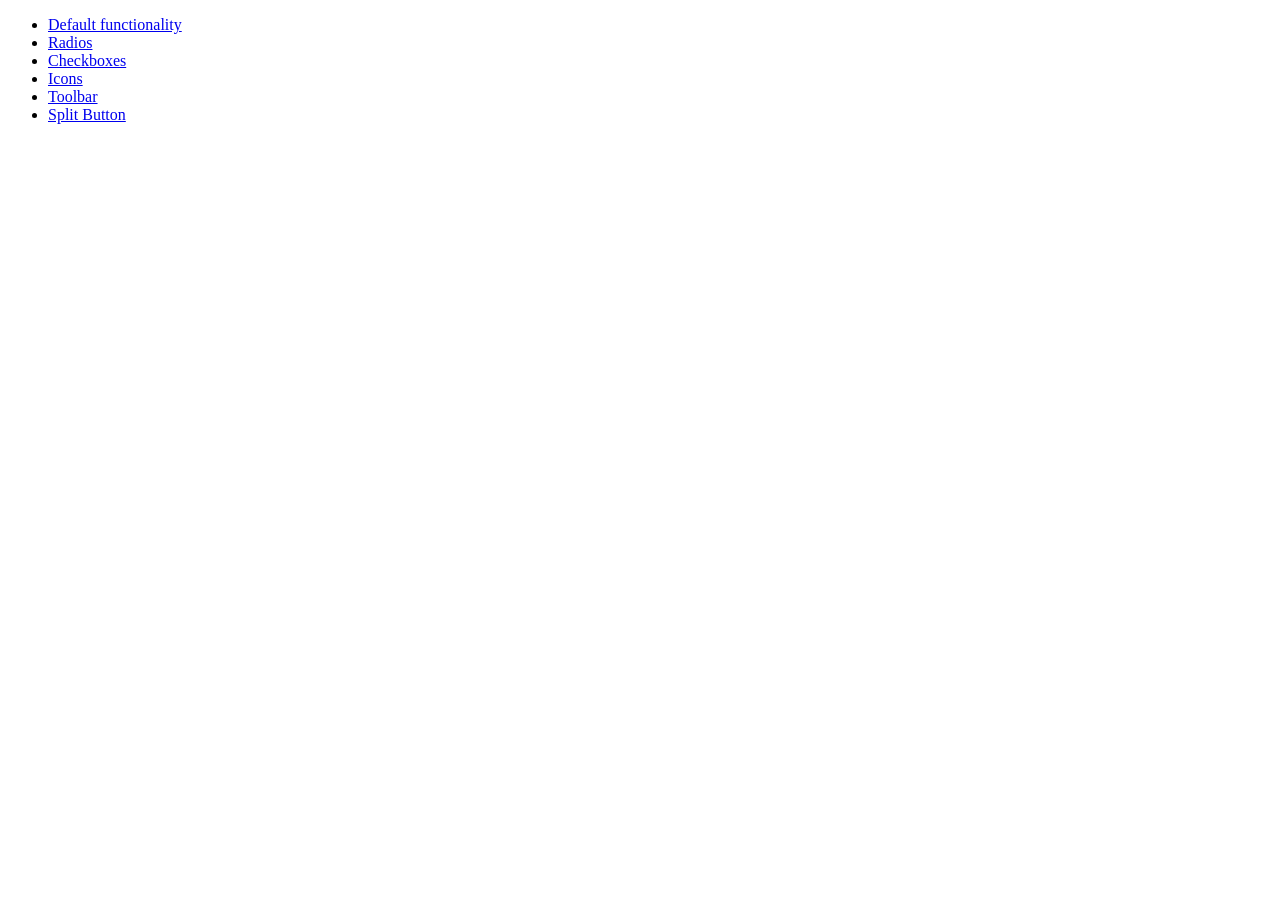
<file: SwishSwishForce/src/staticresources/jquery_ui_zip/development-bundle/demos/button/index.html>
<!doctype html>
<html lang="en">
<head>
	<meta charset="utf-8">
	<title>jQuery UI Button Demos</title>
</head>
<body>

<ul>
	<li><a href="default.html">Default functionality</a></li>
	<li><a href="radio.html">Radios</a></li>
	<li><a href="checkbox.html">Checkboxes</a></li>
	<li><a href="icons.html">Icons</a></li>
	<li><a href="toolbar.html">Toolbar</a></li>
	<li><a href="splitbutton.html">Split Button</a></li>
</ul>

</body>
</html>
</file>
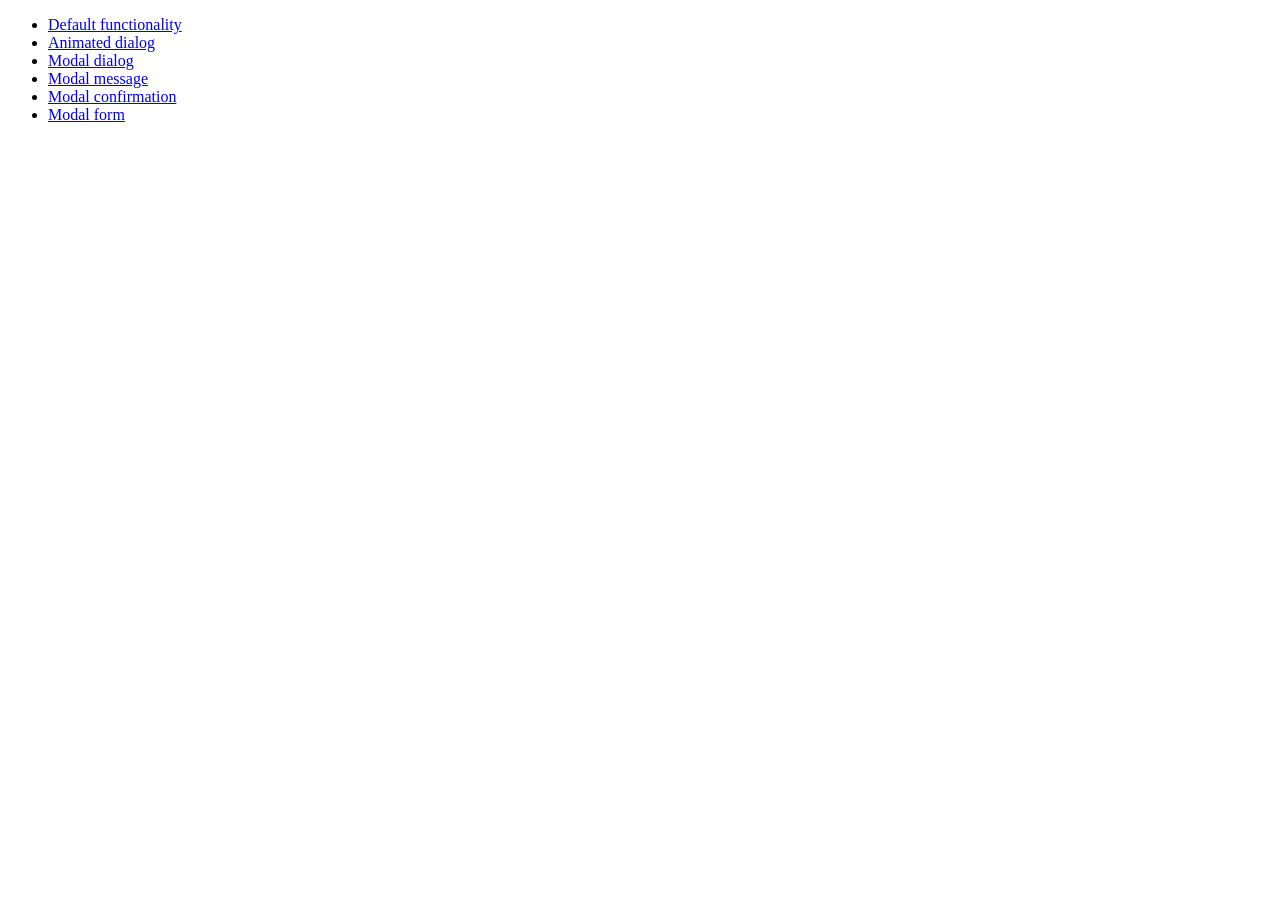
<file: SwishSwishForce/src/staticresources/jquery_ui_zip/development-bundle/demos/dialog/index.html>
<!doctype html>
<html lang="en">
<head>
	<meta charset="utf-8">
	<title>jQuery UI Dialog Demos</title>
</head>
<body>

<ul>
	<li><a href="default.html">Default functionality</a></li>
	<li><a href="animated.html">Animated dialog</a></li>
	<li><a href="modal.html">Modal dialog</a></li>
	<li><a href="modal-message.html">Modal message</a></li>
	<li><a href="modal-confirmation.html">Modal confirmation</a></li>
	<li><a href="modal-form.html">Modal form</a></li>
</ul>

</body>
</html>
</file>
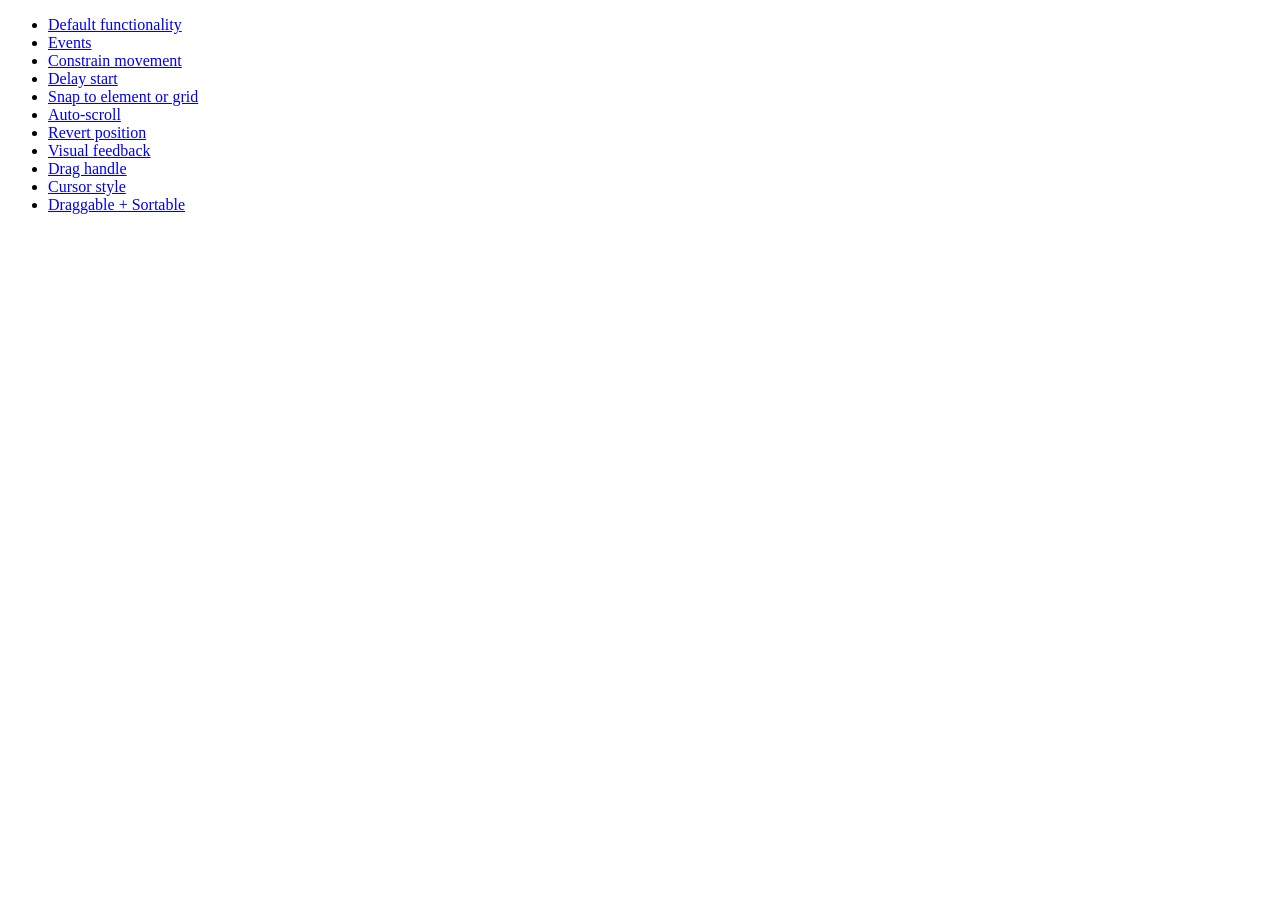
<file: SwishSwishForce/src/staticresources/jquery_ui_zip/development-bundle/demos/draggable/index.html>
<!doctype html>
<html lang="en">
<head>
	<meta charset="utf-8">
	<title>jQuery UI Draggable Demos</title>
</head>
<body>

<ul>
	<li><a href="default.html">Default functionality</a></li>
	<li><a href="events.html">Events</a></li>
	<li><a href="constrain-movement.html">Constrain movement</a></li>
	<li><a href="delay-start.html">Delay start</a></li>
	<li><a href="snap-to.html">Snap to element or grid</a></li>
	<li><a href="scroll.html">Auto-scroll</a></li>
	<li><a href="revert.html">Revert position</a></li>
	<li><a href="visual-feedback.html">Visual feedback</a></li>
	<li><a href="handle.html">Drag handle</a></li>
	<li><a href="cursor-style.html">Cursor style</a></li>
	<li><a href="sortable.html">Draggable + Sortable</a></li>
</ul>

</body>
</html>
</file>
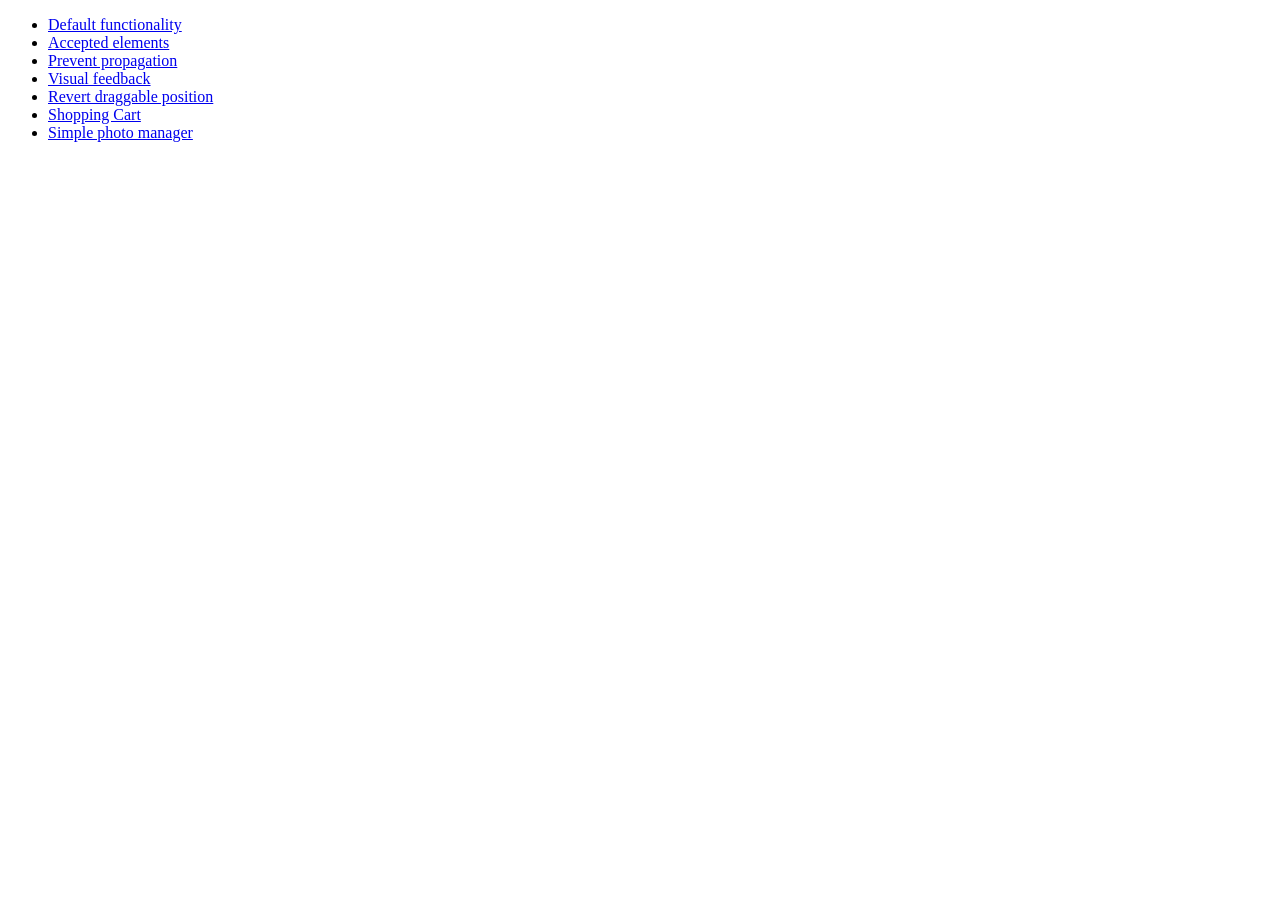
<file: SwishSwishForce/src/staticresources/jquery_ui_zip/development-bundle/demos/droppable/index.html>
<!doctype html>
<html lang="en">
<head>
	<meta charset="utf-8">
	<title>jQuery UI Droppable Demos</title>
</head>
<body>

<ul>
	<li><a href="default.html">Default functionality</a></li>
	<li><a href="accepted-elements.html">Accepted elements</a></li>
	<li><a href="propagation.html">Prevent propagation</a></li>
	<li><a href="visual-feedback.html">Visual feedback</a></li>
	<li><a href="revert.html">Revert draggable position</a></li>
	<li><a href="shopping-cart.html">Shopping Cart</a></li>
	<li><a href="photo-manager.html">Simple photo manager</a></li>
</ul>

</body>
</html>
</file>
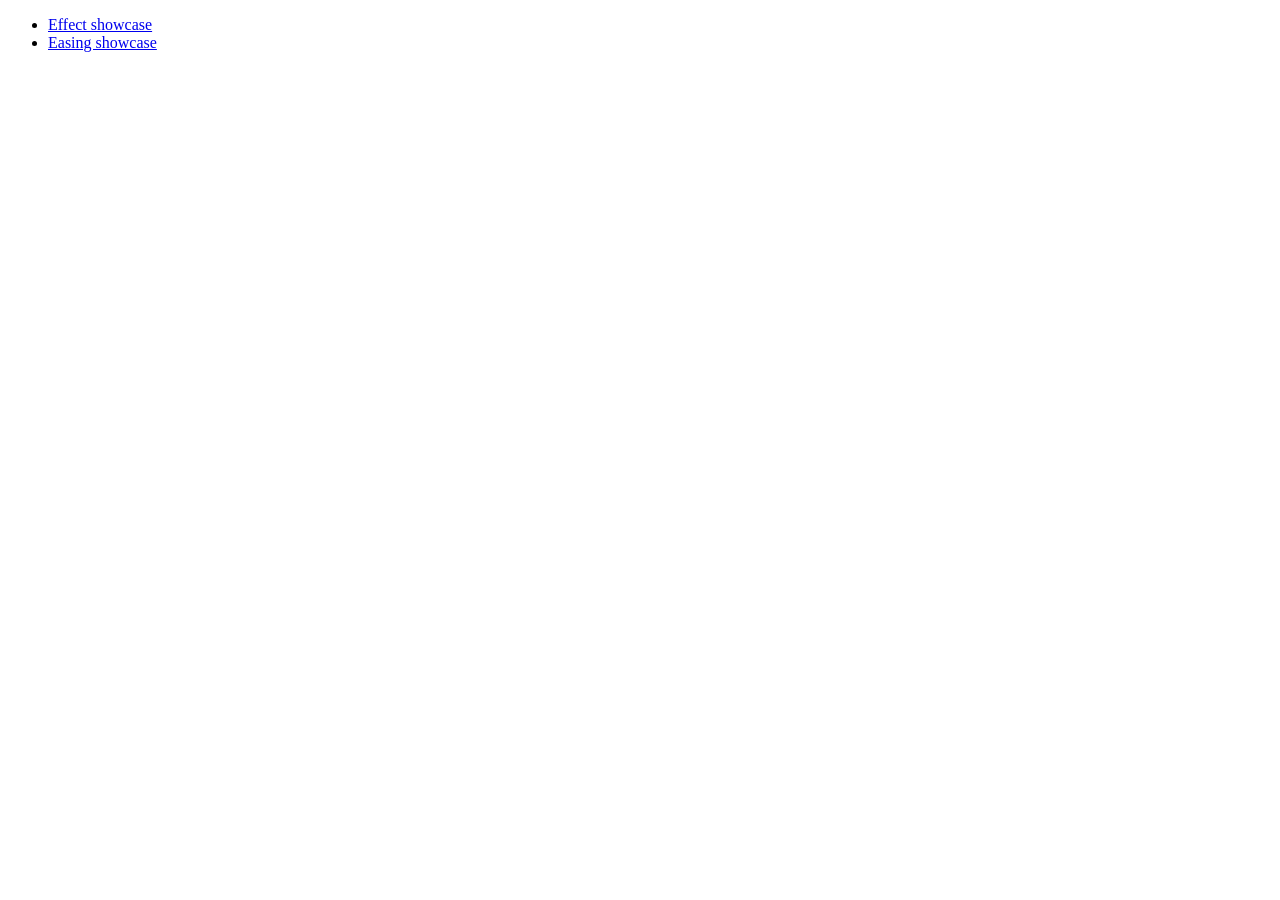
<file: SwishSwishForce/src/staticresources/jquery_ui_zip/development-bundle/demos/effect/index.html>
<!doctype html>
<html lang="en">
<head>
	<meta charset="utf-8">
	<title>jQuery UI Effects Demos</title>
</head>
<body>

<ul>
	<li><a href="default.html">Effect showcase</a></li>
	<li><a href="easing.html">Easing showcase</a></li>
</ul>

</body>
</html>
</file>
<file: SwishSwishHeroku/src/main/webapp/static/partlycloudy/styles.css>
@font-face {
    font-family: "Oxygen";
    src: url(fonts/Oxygen.otf) format("opentype");
}

body{

    background-color:#404859;
    font-family:"Helvetica Neue Light",sans-serif ;
    font-size: 0.8em;
    margin: 0;

}

header {
    background-color: #404859;
    width: 100%;
    height: 70px;
    padding-bottom: 1%;
}

header img {
    width: 12%;
    float: left;
    margin: 20px 0 0 2%;

}

h1 {color:#F79321;

    font-family:  "Oxygen", sans-serif;
    margin-bottom: 0;

    margin-top: 2%;

}

h2 {font-size: 1em;
    text-decoration: underline;
    color: #6ABD45;
    margin-left: 30px;
    margin-top: 0;


}

p {
    color: white;
    font-size: 1.5em;
}

 ul{
    margin: 0;
    float: right;
    padding: 45px 16px 0 16px;
    text-align: left;
}

 li{
    display: inline;
    background-color: #404859;
    color: #F79321;
    font-size: 120%;
}

a:link {
     color: #F79321;
    text-decoration: none;
    padding: 0 10px;
 }

 li a:hover {
     color: yellow;
 }

  a:visited {
    text-decoration: none;
    background-color:#404859;
    color:#6ABD45;

}

#container {
    width: 100%;
}

#banner {
    width: 100%;
}

#container1 {
    width: 100%;
    padding-left: 10%;
	padding-right: 10%;
	padding-top:20px;
	padding-bottom:20px;
    background-color: white;
    overflow: hidden;
}

#container1 p{
    color: #404859;
}

#swish {
    width: 20%;
}
footer {
    width: 80%;
    margin-left: 10%;
    padding: 0 0 20px 20px;
    background-color: #404859;
    color: #6ABD45;
    height: 50px;
    font-size: 1.3em;
    text-align: right;

}
</file>
